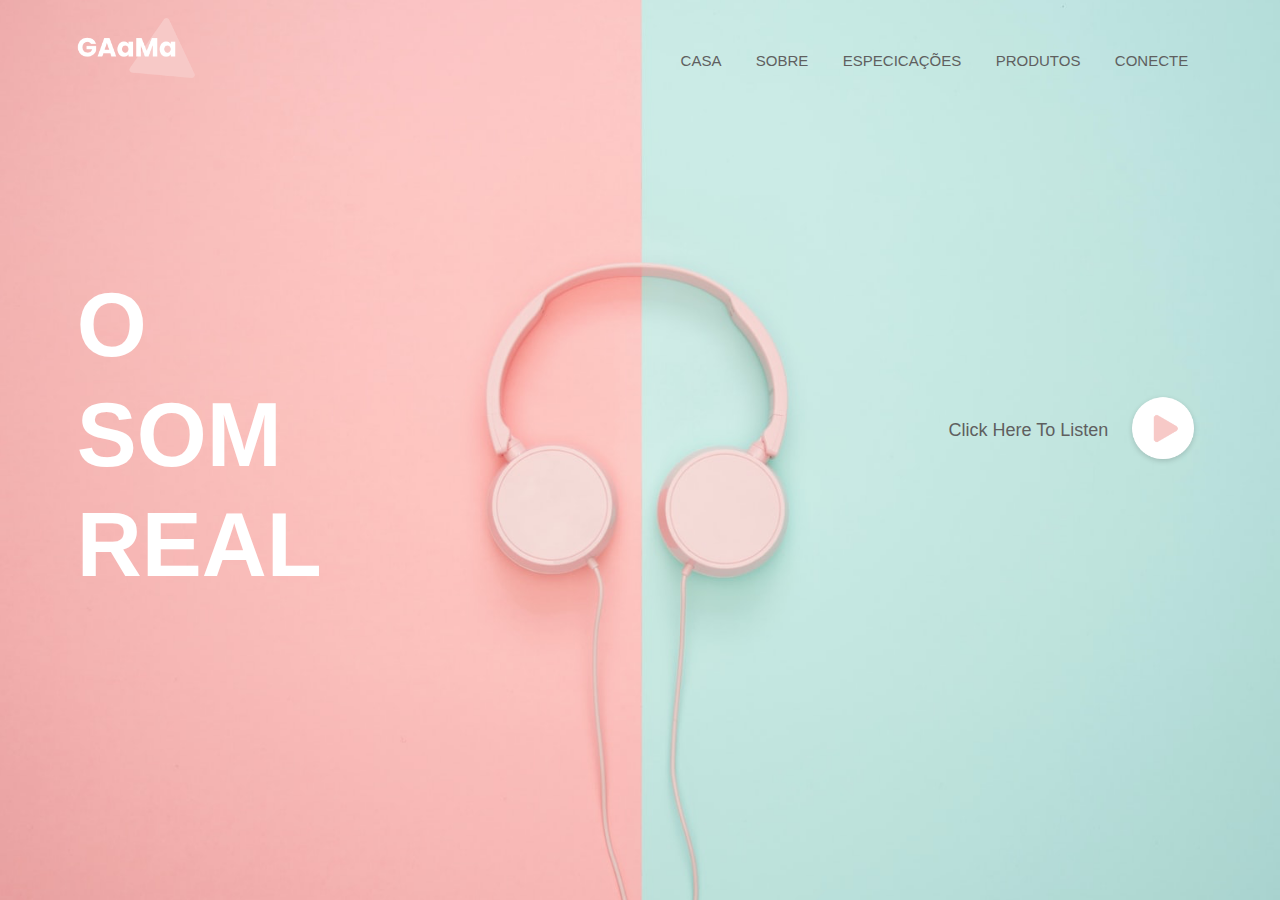
<file: index.html>
<!DOCTYPE html>
<html lang="pt-br">
<head>
    <meta charset="UTF-8">
    <meta name="viewport" content="width=device-width, initial-scale=1.0">
    <link rel="stylesheet" href="style.css">
    <title>Música nas Alturas</title>
</head>
<body>
    <div class="container">
        <div class="navbar">
            <img src="img/logo.png" alt="Contém a imagem da logo" class="logo">
            <ul>
                <li><a href="#">CASA</a></li>
                <li><a href="#">SOBRE</a></li>
                <li><a href="#">ESPECICAÇÕES</a></li>
                <li><a href="#">PRODUTOS</a></li>
                <li><a href="#">CONECTE</a></li>
            </ul>
        </div>
        <div class="content">
            <div class="left-col">
                <h1>O<br>SOM<br>REAL</h1>
            </div>
            <div class="right-col">
                <p>Click Here To Listen</p>
                <img src="img/play.png" alt="Contém a imagem de play de música" id="icon">
            </div>
        </div>
    </div>

    <audio id="mySong">
        <source src="img/Audio7.1.m4a" type="audio/m4a">
    </audio>

    <script>
        var mySong = document.getElementById("mySong");
        var icon = document.getElementById("icon");

        icon.onclick = function(){
            if(mySong.paused){
                mySong.play();
                icon.src = "img/pause.png";
            }else{
                mySong.pause();
                icon.src = "img/play.png";
            }
        }
    </script>
    
</body>
</html>
</file>
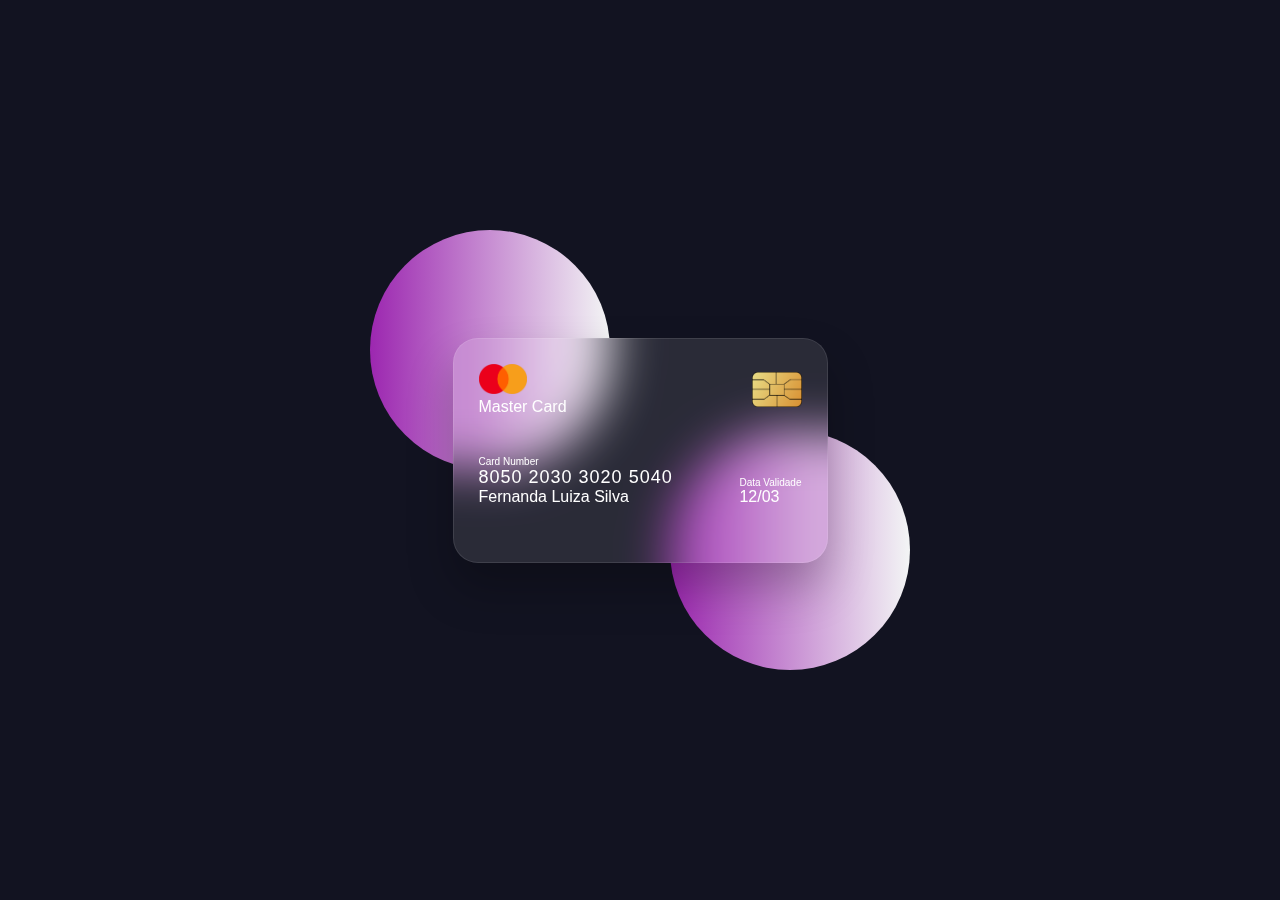
<file: index03.html>
<!DOCTYPE html>
<html lang="pt-br">
<head>
    <meta charset="UTF-8">
    <meta name="viewport" content="width=device-width, initial-scale=1.0">
    <meta http-equiv="X-UA-Compatible" content="IE=edge">
    <link rel="stylesheet" href="style03.css">

    <title>Atividade 03| Interface Cartão</title>

</head>
<body>
    <section>
        <div class="container">
            <div class="card front-face">
                <header>
                    <span class="logo">
                        <img src="img/logo2.png" alt="">
                        <h5>Master Card</h5>
                    </span>
                    <img src="img/chip.png" alt="" class="chip">
                </header>
                <div class="card-details">
                    <div class="name-number">
                        <h6>Card Number</h6>
                        <h5 class="number">8050 2030 3020 5040</h5>
                        <h5>Fernanda Luiza Silva</h5>
                    </div>
                    <div class="valid-date">
                        <h6>Data Validade</h6>
                        <h5>12/03</h5>
                    </div>
                </div>
            </div>
            
            <div class="card back-face">
                <h6>Para um serviço personalizado ligue +55 11 0042-8922 ou entre em contato em mastercard@gmail.com</h6>
                <span class="magnetic-strip"></span>
                <div class="signature"><i>005</i></div>
                <h5>Lorem ipsum, dolor sit amet consectetur adipisicing elit. Officiis, neque omnis.</h5>
            </div>
        </div>
    </section>
</body>
</html>
</file>
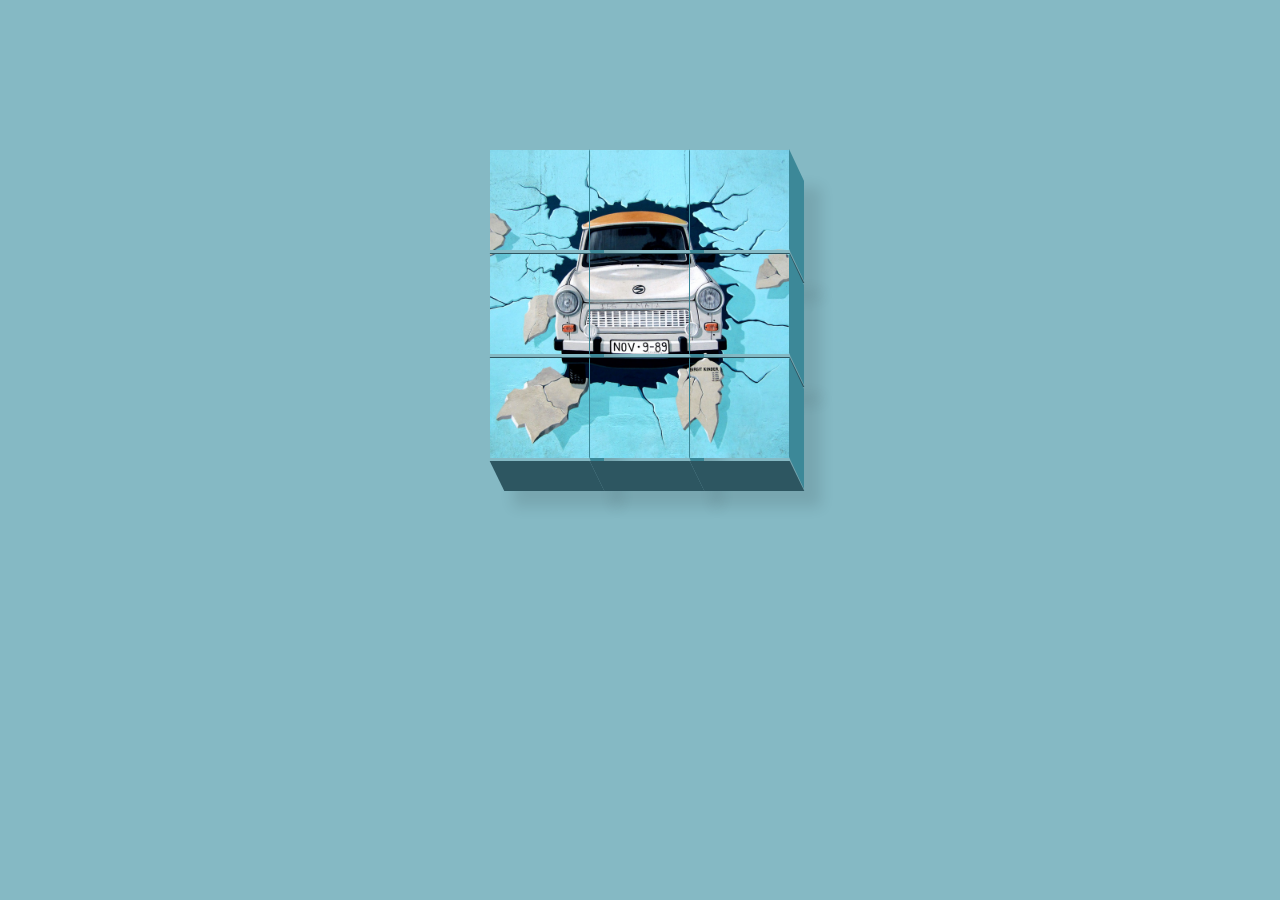
<file: index04.html>
<!DOCTYPE html>
<html lang="pt-br">
<head>
    <meta charset="UTF-8">
    <meta name="viewport" content="width=device-width, initial-scale=1.0">
    <link rel="stylesheet" href="style04.css">
    <title>Atividade 04|Desing de blocos soltos</title>
</head>
<body>
    <div class="hero">
        <div class="small-img">
            <img src="img/1.jpg" alt="">
        </div>
        <div class="small-img">
            <img src="img/2.jpg" alt="">
        </div>
        <div class="small-img">
            <img src="img/3.jpg" alt="">
        </div>
        <div class="small-img">
            <img src="img/4.jpg" alt="">
        </div>
        <div class="small-img">
            <img src="img/5.jpg" alt="">
        </div>
        <div class="small-img">
            <img src="img/6.jpg" alt="">
        </div>
        <div class="small-img">
            <img src="img/7.jpg" alt="">
        </div>
        <div class="small-img">
            <img src="img/8.jpg" alt="">
        </div>
        <div class="small-img">
            <img src="img/9.jpg" alt="">
        </div>
    </div>
</body>
</html>
</file>
<file: style.css>
*{
    margin: 0;
    padding: 0;
    font-family: sans-serif;
}

.container{
    height: 100vh;
    width: 100%;
    background-image: url(img/image.png);
    background-size: cover;
    background-position: center;
    position: relative;
}

.navbar{
    width: 88%;
    margin: auto;
    padding: 15px 0;
    display: flex;
    align-items: center;
    justify-content: space-between;
}

.logo{
    width: 140px;
    cursor: pointer;
}

.navbar ul li{
    list-style: none;
    display: inline-block;
    margin: 0 15px;
}

.navbar ul li a{
    text-decoration: none;
    color: #5f5f5f;
    font-size: 15px;
}

.content{
    width: 100%;
    position: absolute;
    top: 30%;
}

.left-col{
    margin-left: 6%;
}

.left-col h1{
    font-size: 90px;
    color: #fff;
    line-height: 110px;
    float: left;
}
.right-col{
    float: right;
    margin-right: 6%;
    margin-top: 120px;
    display: flex;
    align-items: center;
}

.right-col p{
    font-size: 18px;
    color: #5f5f5f;
    font-weight: 400;
    margin-right: 15px;
}

#icon{
    width: 80px;
    cursor: pointer;
}
</file>
<file: style03.css>
*{
    margin: 0;
    padding: 0;
    box-sizing: border-box;
    font-family: 'Poppins', sans-serif;
}

section{
    position: relative;
    min-height: 100vh;
    width: 100%;
    background: #121321;
    display: flex;
    align-items: center;
    justify-content: center;
    color: #fff;
    perspective: 1000px;
}

section::before{
    content: '';
    position: absolute;
    height: 240px;
    width: 240px;
    border-radius: 50%;
    transform: translate(-150px, -100px);
    background: linear-gradient(90deg,#9c27b0, #f3f5f5);
}

section::after{
    content: '';
    position: absolute;
    height: 240px;
    width: 240px;
    border-radius: 50%;
    transform: translate(150px, 100px);
    background: linear-gradient(90deg,#9c27b0, #f3f5f5);
}

.container{
    position: relative;
    height: 225px;
    width: 375px;
    z-index: 100;
    transition: 0.6s;
    transform-style: preserve-3d;
}

.container:hover{
    transform: rotateY(180deg);
}

.container .card{
    position: absolute;
    height: 100%;
    width: 100%;
    padding: 25px;
    border-radius: 25px;
    backdrop-filter: blur(25px);
    background: rgba(255, 255, 255, 0.1);
    box-shadow: 0 25px 45px rgba(0, 0, 0, 0.25);
    border: 1px solid rgba(255, 255, 255, 0.1);
    backface-visibility: hidden;
}

.front-face header,
.front-face logo{
    display: flex;
    align-items: center;
}

.front-face header{
    justify-content: space-between;

}

h5{
    font-size: 16px;
    font-weight: 400;
}

.front-face .logo img{
    width: 48px;
    margin-right: 10px;
}

.front-face .chip{
    width: 50px;
}

.front-face .card-details{
    display: flex;
    margin-top: 40px;
    align-items: flex-end;
    justify-content: space-between;
}

h6{
    font-size: 10px;
    font-weight: 400;
}

h5.number{
    font-size: 18px;
    letter-spacing: 1px;
}

h5.name{
    margin-top: 20px;
}

.card.back-face{
    border: none;
    padding: 15px 25px 25px 25px;
    transform: rotateY(180deg);
}

.card.back-face h6{
    font-size: 8px;
}

.card.back-face .magnetic-strip{
    position: absolute;
    top: 40px;
    left: 0;
    height: 45px;
    width: 100%;
    background: #000;
}

.card.back-face .signature{
    display: flex;
    justify-content: flex-end;
    align-items: center;
    margin-top: 80px;
    height: 40px;
    width: 85%;
    border-radius: 6px;
    background-color: #ffffff;
}

.signature i{
    color: #000;
    font-size: 12px;
    padding: 4px 6px;
    border-radius: 4px;
    background-color: #ffffff;
    margin-right: -30px;
    z-index: -1;
}

.card.back-face h5{
    font-size: 8px;
    margin-top: 15px;
}
</file>
<file: style04.css>
*{
    margin: 0;
    padding: 0;
}

body{
    background-color: #85b9c4;
}
.hero{
    display: flex;
    width: 300px;
    height: 300px;
    flex-wrap: wrap;
    margin: 150px auto;
}

.hero:hover .small-img:nth-child(1){
    transform: translate(60px, 230px) rotate(360deg);
}
.hero:hover .small-img:nth-child(2){
    transform: translate(-260px, -150px) rotate(360deg);
}
.hero:hover .small-img:nth-child(3){
    transform: translate(91px, 295px) rotate(360deg);
}
.hero:hover .small-img:nth-child(4){
    transform: translate(440px, -220px) rotate(360deg);
}

.hero:hover .small-img:nth-child(5){
    transform: translate(100px, -120px) rotate(360deg);
}

.hero:hover .small-img:nth-child(6){
    transform: translate(-370px, -30px) rotate(360deg);
}

.hero:hover .small-img:nth-child(7){
    transform: translate(0px, -480px) rotate(360deg);
}

.hero:hover .small-img:nth-child(8){
    transform: translate(-280px, -40px) rotate(360deg);
}

.hero:hover .small-img:nth-child(9){
    transform: translate(400px, -120px) rotate(360deg);
}

.small-img{
    flex-basis: 100px;
    cursor: pointer;
    position: relative;
    transition: 2s;
    box-shadow: 27px 41px 13px 4px rgba(0,0,0,0.10);
}

.small-img img{
    width: 100px;
}

.small-img::after{
    content:"";
    width: 100px;
    height: 30px;
    bottom: -29px;
    left: 7px;
    position: absolute;
    background: #2d5661;
    transform: skewX(26deg);
}

.small-img::before{
    content:"";
    width: 15px;
    height: 100px;
    right: -14px;
    top: 15px;
    position: absolute;
    background: #3c8898;
    transform: skewY(65deg);
}
</file>
